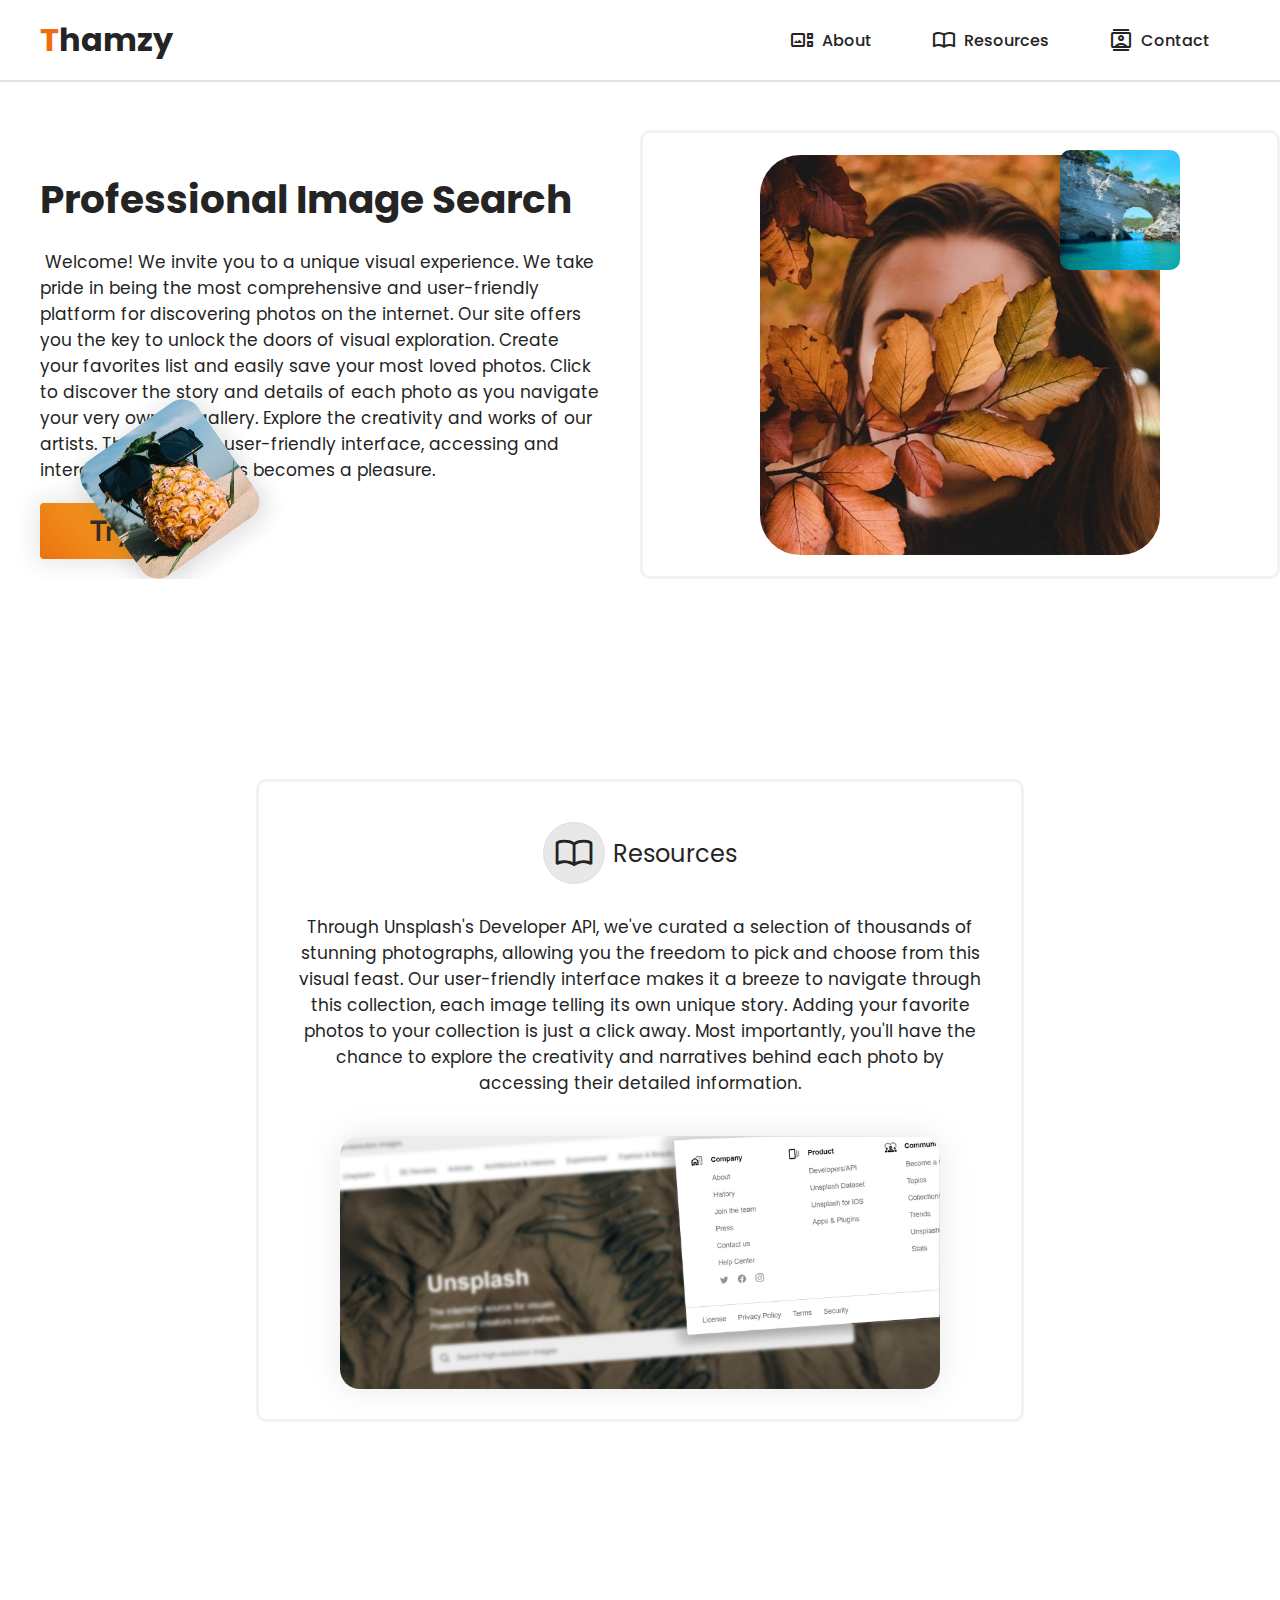
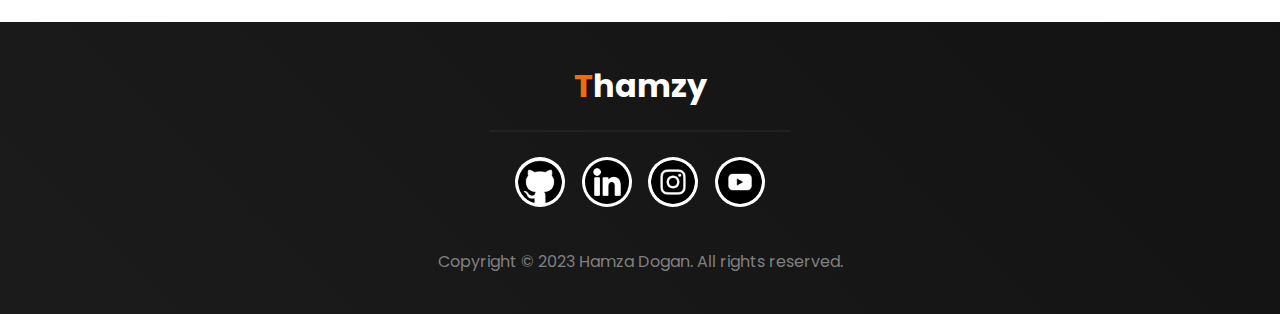
<file: index.html>
<!DOCTYPE html>
<html lang="en">
<head>
    <meta charset="UTF-8">
    <meta name="viewport" content="width=device-width, initial-scale=1.0">
    
    <link rel="stylesheet"
        href="https://fonts.googleapis.com/css2?family=Material+Symbols+Outlined:opsz,wght,FILL,GRAD@20..48,100..700,0..1,-50..200" />
    <link rel="stylesheet" href="css/main.css">
    <link rel="shortcut icon" href="images/favicon.ico" type="image/x-icon">
    <title>Thamzy | Search Image</title>
</head>

<body>

    <!-- Header -->

    <header id="header-box">
        <div class="container">
            <div class="flex">
                <div class="logo">
                    <a href="main.html">
                        <h3><span>T</span>hamzy</h3>
                    </a>
                </div>
                <nav>
                    <div class="menu">
                        <a href="#showcase1">
                            <li>
                                <div>
                                    <span class="material-symbols-outlined">gallery_thumbnail</span>
                                    <span>About</span>
                                </div>
                            </li>
                        </a>
                        <a href="#showcase2">
                            <li>
                                <div>
                                    <span  class="material-symbols-outlined">import_contacts</span>
                                    <span>Resources</span>
                                </div>
                            </li>
                        </a>
                        <a href="#footer">
                            <li>
                                <div>
                                    <span class="material-symbols-outlined">contacts</span>
                                    <span>Contact</span>
                                </div>
                            </li>
                        </a>
                    </div>

                    <div class="mobile-menu" id="mb-menu">
                        <span class="material-symbols-outlined" id="menuicon">menu</span>
                    </div>

                </nav>
            </div>
        </div>
    </header>



    <!-- Showcase -->


    <section id="showcase1">
        <div class="container">
            <div id="grid">
                <div id="grid-item-1">
                    <div id="items">
                        <h1 class="item">Professional Image Search</h1>
                        <p class="item">&nbsp;Welcome! We invite you to a unique visual experience. We take pride in being the most comprehensive and user-friendly platform for discovering photos on the internet. Our site offers you the key to unlock the doors of visual exploration.
                            Create your favorites list and easily save your most loved photos. Click to discover the story and details of each photo as you navigate your very own art gallery. Explore the creativity and works of our artists. Thanks to our user-friendly interface, accessing and interacting with images becomes a pleasure.</p>
                        <a href="searchimage.html">
                            <button class="item" id="try-btn">Try</button>
                        </a>
                    </div>
                </div>
                <div id="grid-item-2">
                    <div id="image">
                        <img src="images/img3.jpg" alt="">
                        <img src="images/img2.jpg" alt="">
                        <img src="images/img1.jpg" alt="">
                    </div>
                </div>
            </div>
        </div>
    </section>





    <section id="showcase2">
        <div class="container">
            <div class="resources flex-items-center">
                <div class="resources-box">
                    <div class="resources-tittleBox">
                        <div id="resources-logo">
                            <span class="material-symbols-outlined">import_contacts</span>
                            <span>Resources</span>
                        </div>
                    </div>
                    <div class="resources-contentBox">
                        <div id="resources-content">
                            <p>Through Unsplash's Developer API, we've curated a selection of thousands of stunning photographs, allowing you the freedom to pick and choose from this visual feast. Our user-friendly interface makes it a breeze to navigate through this collection, each image telling its own unique story. Adding your favorite photos to your collection is just a click away. Most importantly, you'll have the chance to explore the creativity and narratives behind each photo by accessing their detailed information.
                            </p>
                        </div>
                    </div>
                    <div class="resource-photo">
                        <img src="images/ResourceUnsplash.jpg" alt="">
                    </div>

                </div>
            </div>
        </div>
    </section>


<!-- Footer -->

    <footer id="footer">
        <div class="container">
            <div class="items">
                <div class="item" id="footerCompanyLogo">
                    <a href="main.html">
                        <h3><span>T</span>hamzy</h3>
                    </a>
                </div>
                <div class="item">
                    <div class="apps">
                        <a href="https://github.com/HamzaDogann" target="_blank"><img src="images/git.png"></a>
                        <a href="https://www.linkedin.com/in/hamza-dogan-882721259/" target="_blank"><img
                                src="images/linkedin.png"></a>
                        <a href="https://www.instagram.com/hamza.dgn_/" target="_blank"><img
                                src="images/instagram.png"></a>
                        <a href="https://www.youtube.com/" target="_blank"><img src="images/youtube.png"></a>
                    </div>
                </div>
                <div class="item" id="copyright-box">
                    <span>Copyright © 2023 Hamza Dogan. All rights reserved.</span>
                </div>
            </div>
        </div>
    </footer>

    <button id="up-button">
        <span class="material-symbols-outlined">arrow_upward</span>
    </button>

    <div class="loading-overlay">
        <h3 style="margin-bottom: 14px;"><span style="color: var(--OrangeTheme);">T</span>hamzy</h3>   
       <div class="loader"></div>
   </div>

    <script src="scripts/loading.js"></script>
    <script src="scripts/main.js"></script>
</body>

</html>
</file>
<file: css/main.css>
@import url('https://fonts.googleapis.com/css2?family=Gabarito:wght@400;500;600;700;800;900&family=Poppins:ital,wght@0,100;0,200;0,300;0,400;0,500;0,600;0,700;0,800;0,900;1,100;1,200;1,300;1,400;1,500;1,600;1,700;1,800;1,900&display=swap');
@import url("/css/reboot.css");
@import url("/css/header.css");
@import url("/css/sections.css");
@import url("/css/footer.css");


:root {
    --body-color: #242424;
    --font-size-h1: 3rem;
    --font-size-h2: 2.5rem;
    --font-size-h3: 2rem;
    --OrangeTheme: rgb(241, 108, 12);
    --textColorWhite: #fff;
}



/* Media Sorguları */

/* 1920 width */

@media screen and (min-width: 1919px) and (max-width: 4000px) {
    .container {
        max-width: 1900px;
    }

    /* Main */

    /* Header */
    .logo a h3 {
        font-size: 40px;
    }

    .menu span:nth-child(1) {
        font-size: 30px;
    }

    .menu span:nth-child(2) {
        font-size: 24px;
    }

    /* Section */

    #items .item:nth-child(1) {
        font-size: 68px;
    }

    #items .item:nth-child(2) {
        font-size: 23px;
    }

    #grid-item-2 #image img:nth-child(2) {
        right: 100px;
        top: 100px;
    }


    #showcase1 #try-btn {
        font-size: 45px;
        padding: 15px 70px
    }

    /* Resources */
    #resources-logo span {
        font-size: 40px;
    }

    #resources-content p {
        font-size: 24px;
    }

    .resource-photo img {
        width: 780px;
    }



    /* SearchImageHtml */


    img {
        max-height: 900px;
    }

    .general-box .picture button span {
        font-size: 40px;
        padding-left: 8px;
    }

    .grid-container {
        padding: 30px;
    }

}


@media (max-width:1420px) {
    #grid-item-2 #image img:nth-child(1) {
        width: 140px;
        right: 240px;
    }

    #grid-item-2 #image img:nth-child(2) {
        width: 120px;
        border-radius: 10px;
        top: 20px;
        right: 100px;
    }

    #grid-item-2 #image img:nth-child(3) {
        width: 400px;
        bottom: 20px;
    }
}


/* 1366 width */

@media (max-width:1366px) {

    /* Section1 */
    #items .item:nth-child(1) {
        font-size: 43px;
    }

    #items .item:nth-child(2) {
        font-size: 17px;
    }

    #grid-item-2 #image img:nth-child(1) {
        left: 100px;
        bottom: 20px;
    }

    #grid-item-2 #image img:nth-child(2) {
        right: 100px;
        top: 20px;
    }

    /* Resources */
    #resources-logo span {
        font-size: 24px;
    }

    #resources-content p {
        font-size: 17px;
    }

    .resource-photo img {
        width: 600px;
    }

    /* SearchImage */

    img {
        max-height: 560px;
    }

    .general-box {
        height: 100%;
    }

    .general-box .picture button span {
        font-size: 25px;
        padding-left: 8px;
    }

    .grid-container {
        padding: 37px;
    }
}


@media (max-width:1280px) {
    #items .item:nth-child(1) {
        font-size: 39px;
    }

    #items .item:nth-child(2) {
        font-size: 17px;
    }
}

@media (max-width:1024px) {
    #items .item:nth-child(1) {
        font-size: 34px;
    }

    #items .item:nth-child(2) {
        font-size: 15px;
    }

    /* Resources */
    #resources-logo span:nth-child(1) {
        font-size: 22px;
    }

    #resources-content p {
        font-size: 15px;
    }

    .resource-photo img {
        width: 600px;
    }

    #search-input-box {
        width: 80%;
    }



    /* Grid Layout for Images */

    .grid-container {
        width: 100%;
        columns: 2;
        column-gap: 15px;
        padding: 15px;
    }
    #titleContent{
        font-size: 30px;
    }

}

@media (max-width:953px) {
    #showcase1 #grid {
        grid-template-columns: 100%;
    }

    #grid-item-2 #image img:nth-child(1) {
        display: none;
    }

    #grid-item-2 #image img:nth-child(2) {
        display: none;
    }

    #grid-item-2 #image img:nth-child(3) {
        width: 400px;
    }

    #showcase2 .resources .resources-box {
        width: 90%;
        padding: 10px;
    }


    .resources-tittleBox {
        margin: 20px 0;
    }

    #general-box {
        width: 100%;
        height: auto;
        margin-top: 100px;
        padding: 10px;
    }

    #search-input-box {
        width: 96%;
        height: auto;
        padding: 14px;
        margin: 0 30px;
    }

}


@media (min-width:749px) {
    header .container .flex {
        width: 100%;
        display: flex;
        align-items: center;
        justify-content: space-between;
        padding: 16px 40px;
        height: 100%;
    }

}

@media (max-width:748px) {

    header .container .flex {
        display: grid;
        align-items: center;
        justify-content: center;

    }


    header .container .menu {
        margin-top: 10px;
        display: none;
        flex-direction: column;
        transition: height 0.3s ease;
    }



    header .container .menu a li {
        padding-bottom: 10px;
    }

    .mobile-menu {
        display: block;
        position: absolute;
        top: 20px;
        right: 10px;
        cursor: pointer;
    }

    .mobile-menu span {
        font-size: 50px;
    }

    .logo {
        padding: 20px;
    }

    #items .item:nth-child(1) {
        font-size: 24px;
    }

    #items .item:nth-child(2) {
        font-size: 14px;
    }

    #resources-content p {
        font-size: 17px;
    }

    #copyright-box span {
        font-size: 12px;
    }

    #try-btn {
        width: 100%;
    }

    #showcase1 {
        margin-top: 100px;
    }

    #items {
        padding: 20px 10px;
    }

    #items .item:nth-child(1) {
        font-size: 40px;
        text-align: center;
    }

    #showcase2 .resources .resources-box {
        width: 96%;
        padding: 10px;
    }

    .grid-container {
        padding: 10px;
    }

    .search-results {
        padding: 0px;
        width: 98%;
    }

    .general-box .picture button {
        padding: 3px;
    }
    .general-box .picture button span {
        font-size: 22px;
        padding-left: 8px;
    }

    #titleBox{
     margin-top: 50px;
    }
    #titleContent{
        font-size: 22px;
    }
    #deleteAllImages{
       position: relative;
       display: flex;
       left: 10px;
       top: 10px;
    
    }

   


    /* Beğenilen Fotoğrafı Gösterme Düzeni */

    .selected-image-box {

        width: 100vw;
        height: 100vh;
        top: 0;
        left: 0;
        position: fixed;
        display: none;
        justify-content: center;
        align-items: center;
    
    }

    .ii-flex {

        display: flex;
        flex-direction: column;
        padding: 10px;
    }
    .ii-flex-item1{
        padding-top: 0px;
        max-width: 90%;
        display: flex;
        align-items: center;
        justify-content: center;

    }
    .ii-flex-item1 img {
     
        border-radius: 14px;
        max-height: 40vh;
        width: 90%;
       
    }

    .ii-flex-item2{
     display: flex;
     align-items: center;
     justify-content: center;
     flex-direction: column;
    }

    .download-box {
        margin-bottom: 25px;
        width: 90%;
    }

    .allLikes-Box{
        width: 100%;
        margin-bottom: 24px;
    }

    .ii-flex-i2-style {
        margin-top:0;
    }

    .selected-image-box #creatorName {
        font-size: 18px;
        margin-left: 10px;
    }
    

    #source-btn {
       margin-top: 20px;
    }
    #closeButton {
        top: 5px;
        right: 0;    
    }

    #gb2 {
        padding: 80px 5px 0 5px;
    }
    
   
    .ii-flex-item1 img {
        max-width: 250px;
    }

}

/* Max-Width 450px */

@media (max-width:450px) {
    .grid-container {
        width: 100%;
        columns: 1;
        padding: 0px;
    }

    .search-results {
        padding: 0px;
        width: 98%;
        padding-top: 35px;
    }

    /* Önceki sayfa buton */
#back-button,
#favoritePic-button {
    position: absolute;
    top: 26px;
}

#back-button {
    left: 10px;
}

#favoritePic-button {
    right: 10px;
}

#back-button span,#favoritePic-button span {
    font-size: 25px;
    padding-left: 8px;
    padding-top: 5px;
    padding-bottom: 5px;
}

/* Search */

.general-box .flex .flex-item {
    margin: 10px;
}
.general-box {
    padding: 130px 15px 0 15px;
}

#search-input-box {
    width: 100%;
    padding: 0px;
    margin: 0 4px;
}

#search-input-box input {

    width: 100%;
    height: 50px;
    font-size: 18px;
    transition: all 0.4s ease;
    color: rgb(40, 40, 40);
    font-weight: 500;
}

#search-btn {
    width: 100px;
    height: 50px;
    border-bottom-right-radius: 23px;
    border-top-right-radius: 23px;
    border: 1px solid rgba(164, 164, 164, 0.534);
    border-left: 0;
    margin-left: -2px;
    background: rgb(255, 136, 0);
    cursor: pointer;
    transition: background-color 0.3s ease;
}
.general-box .picture button {
    border-radius: 30px;
    padding: 3px;
}
.general-box .picture button span {
    font-size: 30px;
    padding-left: 8px;
}

/* Modal */

.modal-content {
    padding: 10px;
    margin: 10px;
}

.modal-buttons button {
    font-size: 19px;
}

.search-results {
    padding: 30px;
    padding-left: 5px;
    padding-right: 5px;
    width: 100%;
    border-radius: 10px;
}


}

@media (max-width:359px){
       #titleContent{
           font-size: 18px;
       }
}
</file>
